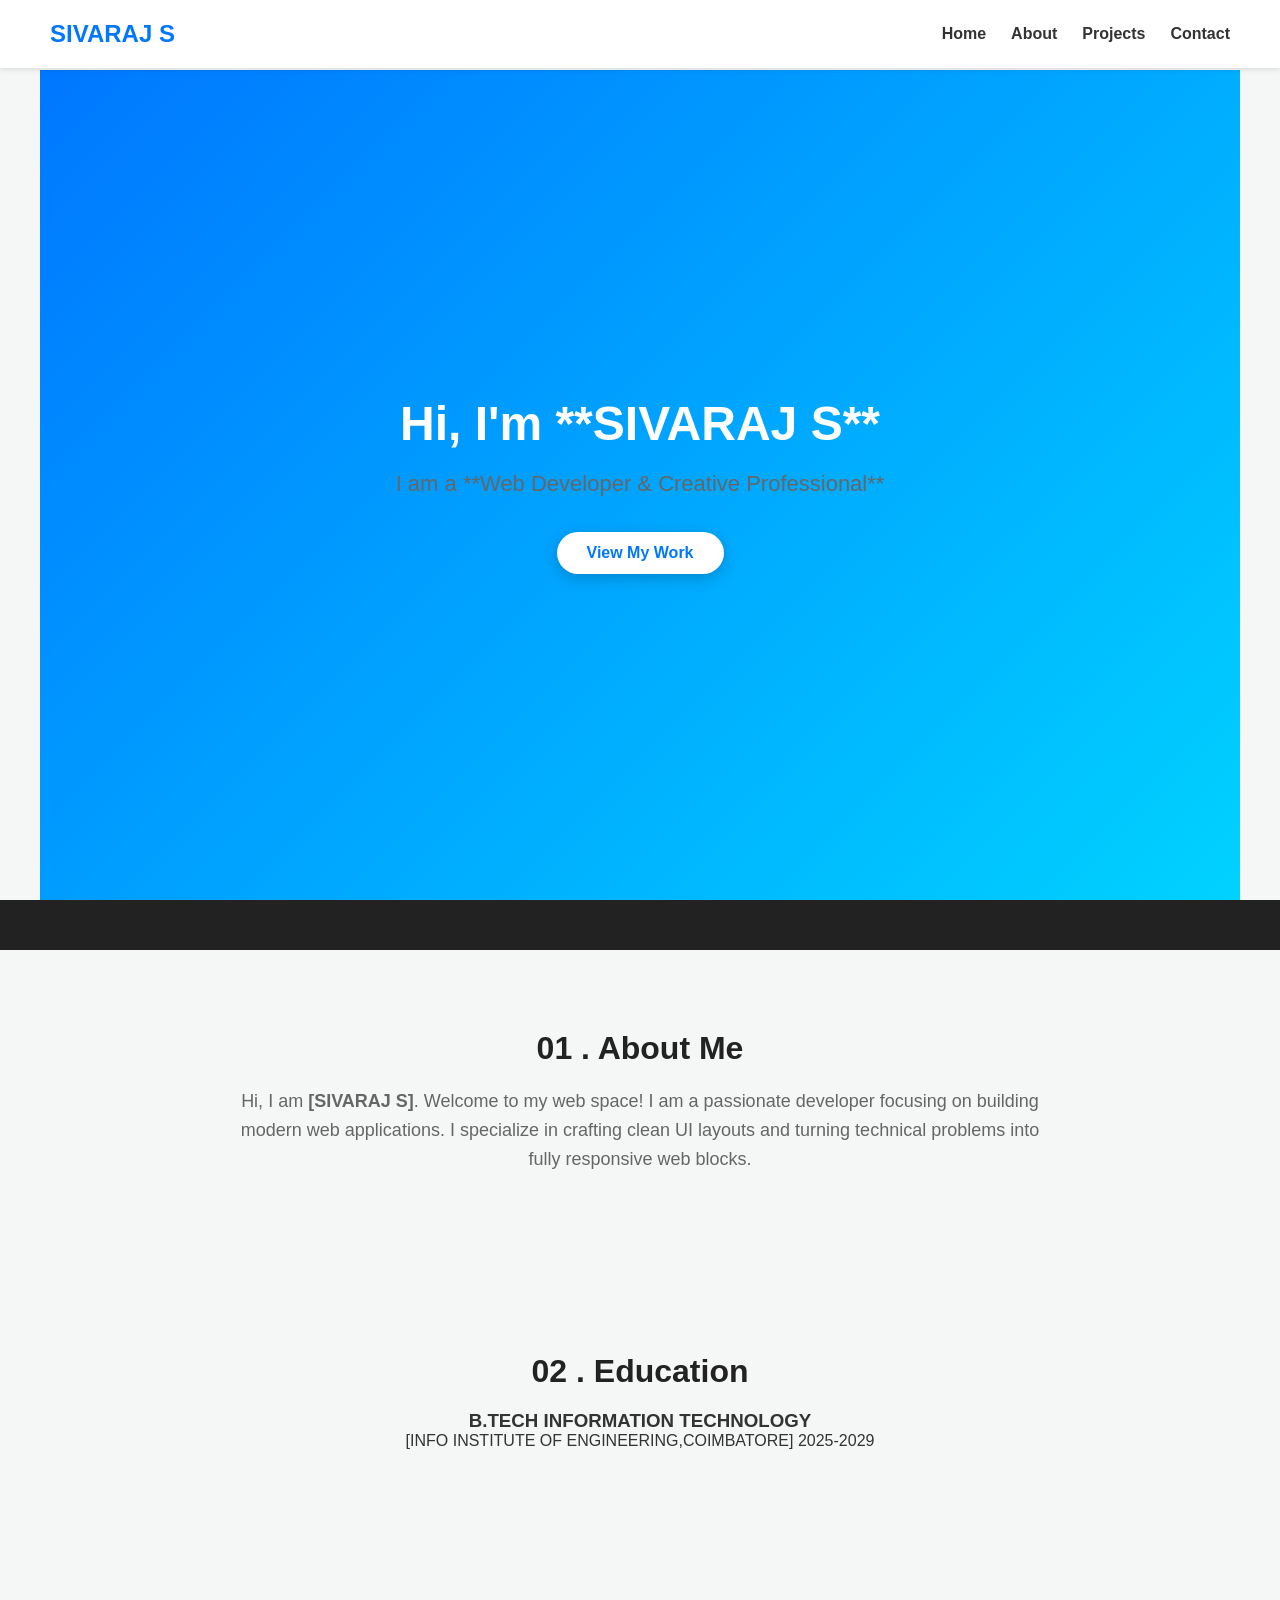
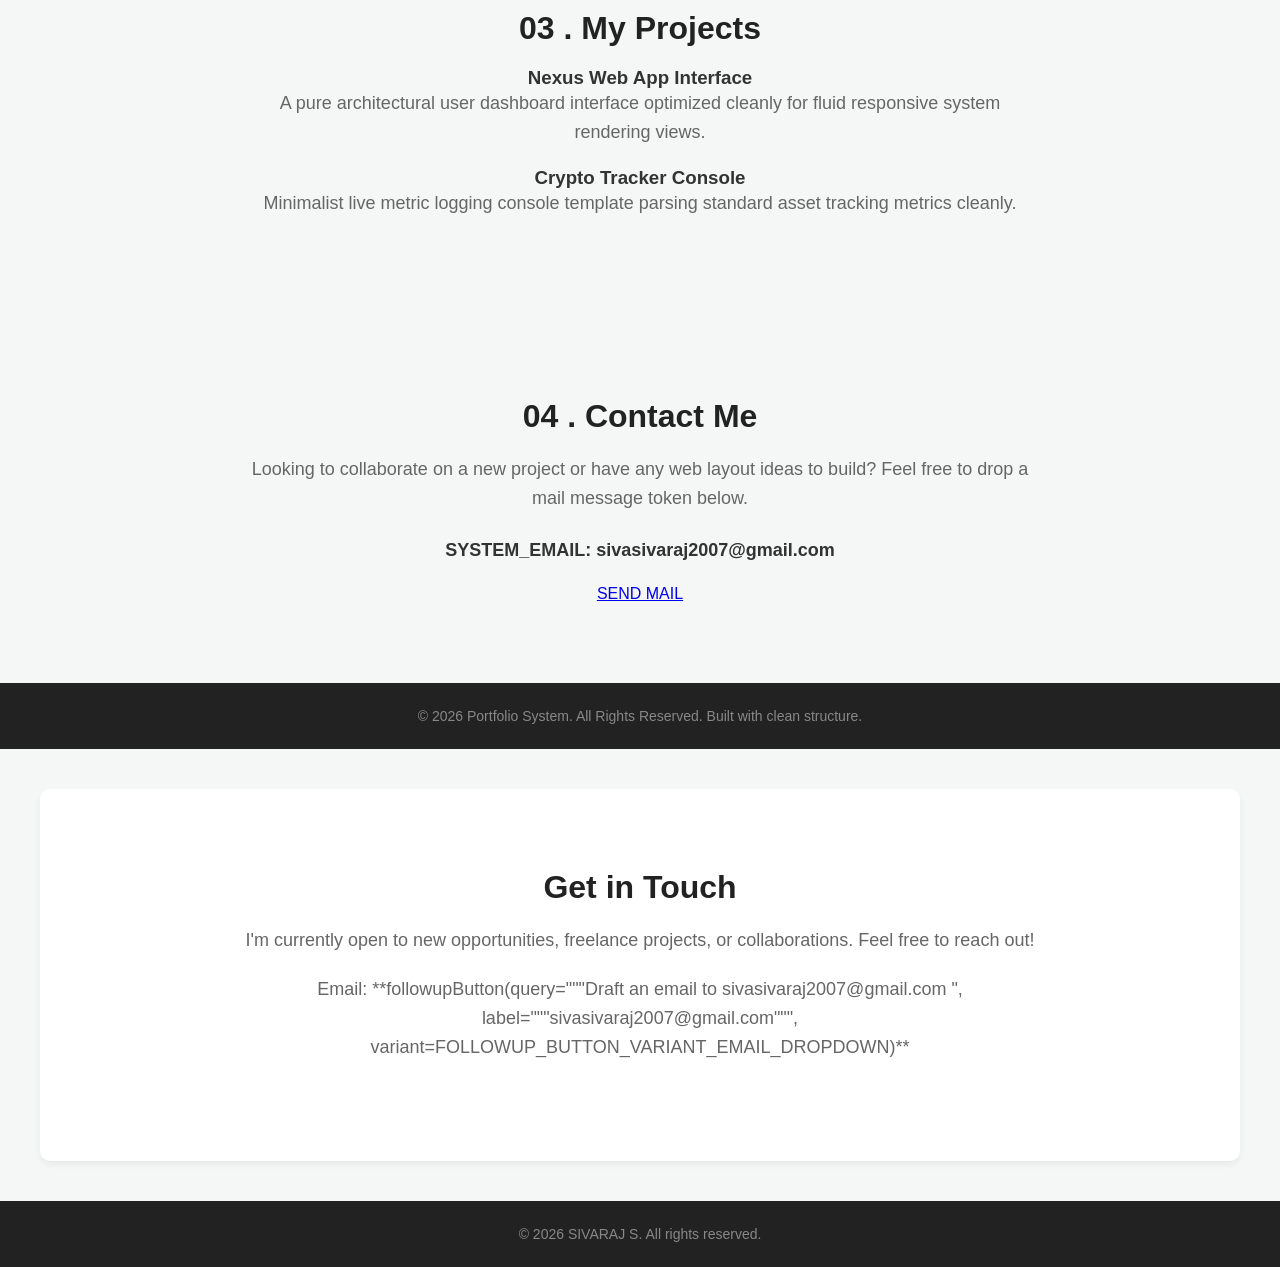
<file: index.html>
<!DOCTYPE html>
<html lang="en">
<head>
    <meta charset="UTF-8">
    <meta name="viewport" content="width=device-width, initial-scale=1.0">
    <title>My Professional Portfolio</title>
    <link rel="stylesheet" href="style.css">
</head>
<body>

    <!-- Navigation Bar -->
    <header>
        <div class="logo">SIVARAJ S</div>
        <nav>
            <ul>
                <li><a href="#home">Home</a></li>
                <li><a href="#about">About</a></li>
                <li><a href="#projects">Projects</a></li>
                <li><a href="#contact">Contact</a></li>
            </ul>
        </nav>
    </header>

    <!-- Hero Section -->
    <section id="home" class="hero">
        <h1>Hi, I'm **SIVARAJ S**</h1>
        <p>I am a **Web Developer & Creative Professional**</p>
        <a href="#projects" class="btn">View My Work</a>
    </section>

        <!-- Bottom Footer -->
        <footer>
            </footer><section id="about">
            <h2> 01 . About Me</h2>
            <p>
                Hi, I am <strong>[SIVARAJ S]</strong>. Welcome to my web space! I am a passionate developer focusing on building modern web applications. 
                I specialize in crafting clean UI layouts and turning technical problems into fully responsive web blocks.
            </p>
        </section>

        <!-- // 02. EDUCATION DETAILS SECTION (Newly Added) -->
        <section id="education">
            <h2> 02 . Education</h2>
            
            <!-- College Details -->
            <div class="item-block">
                <h3>B.TECH INFORMATION TECHNOLOGY</h3>
                <div class="item-meta">
                    <span>[INFO INSTITUTE OF ENGINEERING,COIMBATORE]</span>
                    <span>2025-2029</span>
                </div>
                
            </div>
        </section>

        <!-- // 03. PROJECTS SECTION -->
        <section id="projects">
            <h2>03 . My Projects</h2>
            
            <!-- Project 1 -->
            <div class="item-block">
                <h3>Nexus Web App Interface</h3>
                <p>A pure architectural user dashboard interface optimized cleanly for fluid responsive system rendering views.</p>
            </div>

            <!-- Project 2 -->
            <div class="item-block">
                <h3>Crypto Tracker Console</h3>
                <p>Minimalist live metric logging console template parsing standard asset tracking metrics cleanly.</p>
            </div>
        </section>

        <!-- // 04. CONTACT SECTION -->
        <section id="contact">
            <h2> 04 . Contact Me</h2>
            <p>Looking to collaborate on a new project or have any web layout ideas to build? Feel free to drop a mail message token below.</p>
            <p style="margin-top: 1.5rem; color: var(--text-main); font-weight: 600;">
                SYSTEM_EMAIL: sivasivaraj2007@gmail.com
            </p>
            <a href="mailto:sivasivaraj2007@gmail.com" class="btn-action">SEND MAIL</a>
        </section>

        <!-- Bottom Footer -->
        <footer>
            <p>&copy; 2026 Portfolio System. All Rights Reserved. Built with clean structure.</p>
        </footer>

    </div>


    <!-- Contact Section -->
    <section id="contact" class="contact">
        <h2>Get in Touch</h2>
        <p>I'm currently open to new opportunities, freelance projects, or collaborations. Feel free to reach out!</p>
        <p>Email: **<layout>followupButton(query="""Draft an email to sivasivaraj2007@gmail.com ", label="""sivasivaraj2007@gmail.com""", variant=FOLLOWUP_BUTTON_VARIANT_EMAIL_DROPDOWN)</layout>**</p>
    </section>

    <!-- Footer -->
    <footer>
        <p>&copy; 2026 SIVARAJ S. All rights reserved.</p>
    </footer>

</body>
</html>
</file>
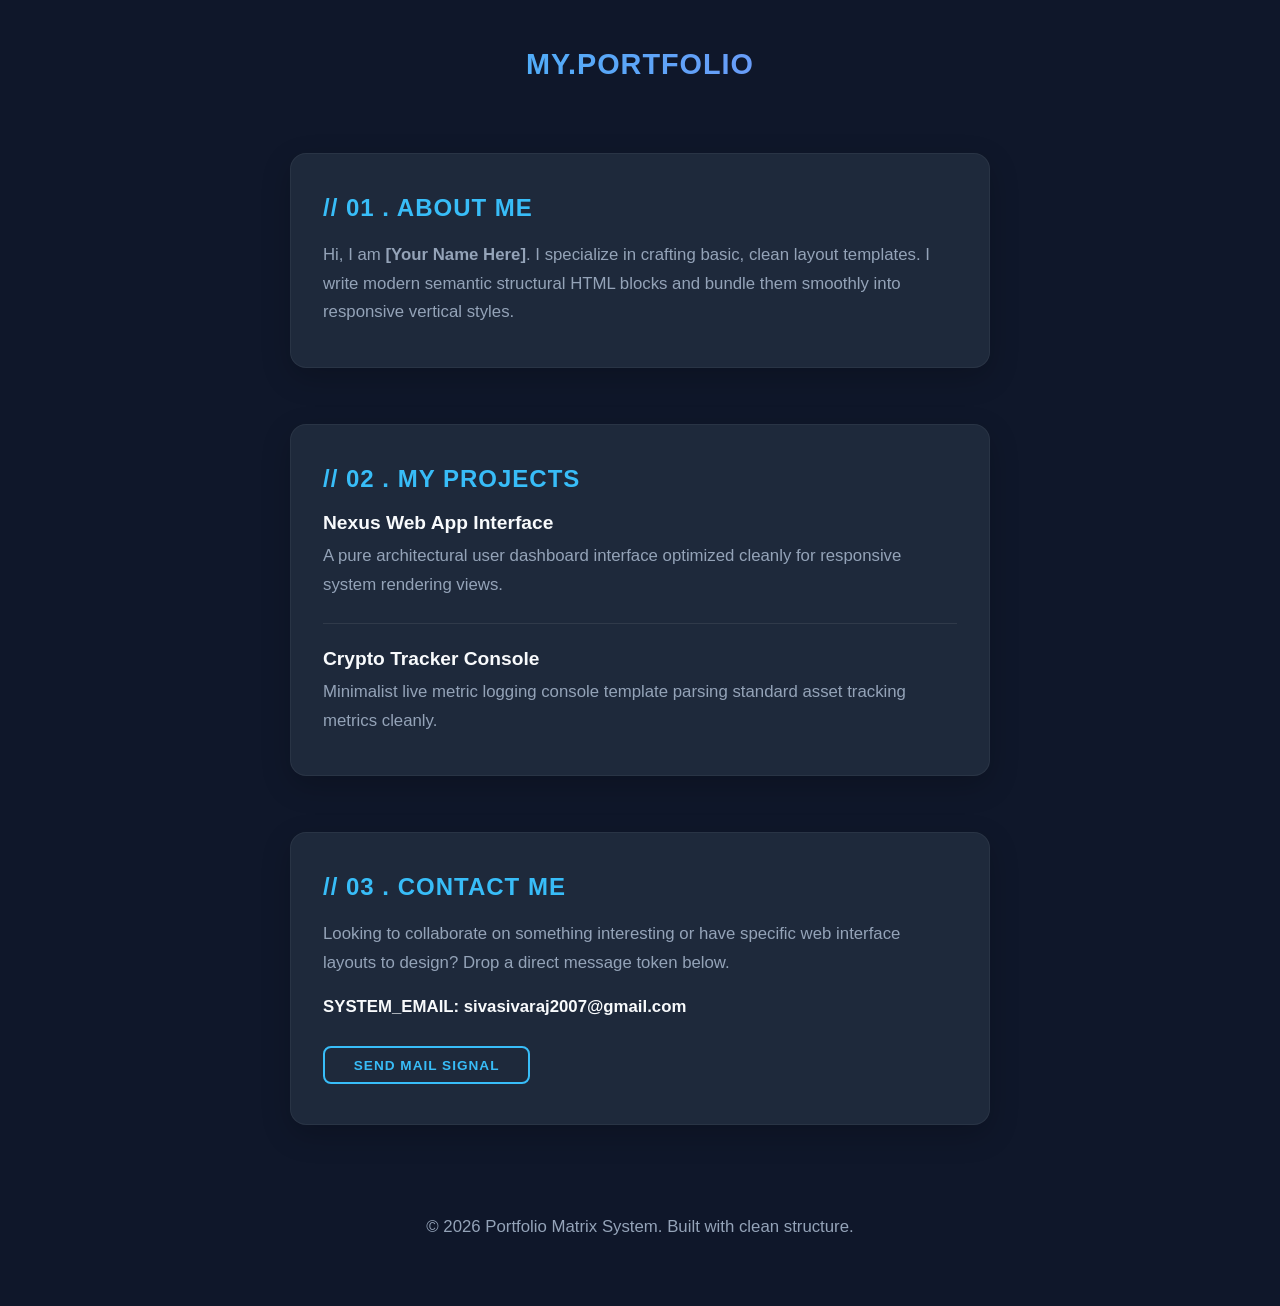
<file: my port.html>
<!DOCTYPE html>
<html lang="en">
<head>
    <meta charset="UTF-8">
    <meta name="viewport" content="width=device-width, initial-scale=1.0">
    <title>Vertical Layout Portfolio</title>
    <style>
        /* Modern Base Configuration */
        :root {
            --bg-color: #0f172a;      /* Slate Dark Background */
            --card-bg: #1e293b;       /* Darker Blue-Grey Card */
            --primary-accent: #38bdf8; /* Electric Cyan */
            --secondary-neon: #818cf8; /* Soft Violet */
            --text-main: #f8fafc;
            --text-muted: #94a3b8;
        }

        * {
            margin: 0;
            padding: 0;
            box-sizing: border-box;
            font-family: 'Segoe UI', Tahoma, Geneva, Verdana, sans-serif;
            scroll-behavior: smooth;
        }

        body {
            background-color: var(--bg-color);
            color: var(--text-main);
            display: flex;
            flex-direction: column;
            align-items: center;
            min-height: 100vh;
            padding: 2rem 1rem;
        }

        /* Continuous One-By-One Layout Wrapper */
        .portfolio-wrapper {
            width: 100%;
            max-width: 700px;
            display: flex;
            flex-direction: column;
            gap: 3.5rem; /* Section-uku naduvil ulla equal spacing vertical gap */
        }

        /* Branding Logo Block at the Top */
        .brand-header {
            text-align: center;
            padding: 1rem 0;
        }

        .brand-logo {
            font-size: 1.8rem;
            font-weight: 800;
            letter-spacing: 1px;
            text-transform: uppercase;
            background: linear-gradient(to right, var(--primary-accent), var(--secondary-neon));
            -webkit-background-clip: text;
            -webkit-text-fill-color: transparent;
        }

        /* Individual Content Blocks */
        section {
            background: var(--card-bg);
            padding: 2.5rem 2rem;
            border-radius: 16px;
            border: 1px solid rgba(255, 255, 255, 0.05);
            box-shadow: 0 10px 30px rgba(0, 0, 0, 0.2);
            transition: transform 0.3s ease, border-color 0.3s ease;
        }

        section:hover {
            transform: translateY(-3px);
            border-color: rgba(56, 189, 248, 0.3);
        }

        h2 {
            font-size: 1.5rem;
            margin-bottom: 1.2rem;
            text-transform: uppercase;
            letter-spacing: 1px;
            color: var(--primary-accent);
            display: flex;
            align-items: center;
            gap: 0.5rem;
        }

        p {
            color: var(--text-muted);
            line-height: 1.7;
            font-size: 1.05rem;
        }

        /* Project Sub-items inside Section */
        .project-item {
            margin-top: 1.5rem;
            padding-top: 1.5rem;
            border-top: 1px solid rgba(255, 255, 255, 0.08);
        }

        .project-item h3 {
            font-size: 1.2rem;
            margin-bottom: 0.5rem;
            color: var(--text-main);
        }

        /* Action Anchor Button */
        .btn-action {
            display: inline-block;
            margin-top: 1.5rem;
            background: transparent;
            color: var(--primary-accent);
            border: 2px solid var(--primary-accent);
            padding: 0.6rem 1.8rem;
            border-radius: 8px;
            text-decoration: none;
            font-weight: 600;
            text-transform: uppercase;
            font-size: 0.85rem;
            letter-spacing: 1px;
            transition: all 0.3s ease;
        }

        .btn-action:hover {
            background: var(--primary-accent);
            color: var(--bg-color);
            box-shadow: 0 0 15px rgba(56, 189, 248, 0.4);
        }

        /* Compact Footer */
        footer {
            text-align: center;
            padding: 2rem 0;
            color: var(--text-muted);
            font-size: 0.85rem;
        }
    </style>
</head>
<body>

    <div class="portfolio-wrapper">

        <!-- Top Header Logo Block -->
        <div class="brand-header">
            <div class="brand-logo">MY.PORTFOLIO</div>
        </div>

        <!-- 1. ABOUT ME BLOCK -->
        <section id="about">
            <h2>// 01 . About Me</h2>
            <p>
                Hi, I am <strong>[Your Name Here]</strong>. I specialize in crafting basic, clean layout templates. 
                I write modern semantic structural HTML blocks and bundle them smoothly into responsive vertical styles.
            </p>
        </section>

        <!-- 2. PROJECTS BLOCK -->
        <section id="projects">
            <h2>// 02 . My Projects</h2>
            
            <div class="project-item" style="border: none; margin-top: 0; padding-top: 0;">
                <h3>Nexus Web App Interface</h3>
                <p>A pure architectural user dashboard interface optimized cleanly for responsive system rendering views.</p>
            </div>

            <div class="project-item">
                <h3>Crypto Tracker Console</h3>
                <p>Minimalist live metric logging console template parsing standard asset tracking metrics cleanly.</p>
            </div>
        </section>

        <!-- 3. CONTACT BLOCK -->
        <section id="contact">
            <h2>// 03 . Contact Me</h2>
            <p>Looking to collaborate on something interesting or have specific web interface layouts to design? Drop a direct message token below.</p>
            <p style="margin-top: 1rem; color: var(--text-main); font-weight: 600;">
                SYSTEM_EMAIL: sivasivaraj2007@gmail.com
            </p>
            <a href="mailto:sivasivaraj2007@gmail.com" class="btn-action">Send Mail Signal</a>
        </section>

        <!-- Bottom Footer -->
        <footer>
            <p>&copy; 2026 Portfolio Matrix System. Built with clean structure.</p>
        </footer>

    </div>

</body>
</html>
</file>
<file: style.css>
/* Reset & General Styles */
* {
    margin: 0;
    padding: 0;
    box-sizing: border-box;
    font-family: 'Segoe UI', Tahoma, Geneva, Verdana, sans-serif;
    scroll-behavior: smooth;
}

body {
    background-color: #f4f7f6;
    color: #333;
    padding-top: 70px; /* Space for the fixed header */
}

/* Header & Navigation */
header {
    background-color: #ffffff;
    padding: 20px 50px;
    display: flex;
    justify-content: space-between;
    align-items: center;
    position: fixed;
    width: 100%;
    top: 0;
    left: 0;
    box-shadow: 0 2px 5px rgba(0,0,0,0.1);
    z-index: 1000;
}

header .logo {
    font-size: 24px;
    font-weight: bold;
    color: #0077ff;
}

header nav ul {
    display: flex;
    list-style: none;
}

header nav ul li {
    margin-left: 25px;
}

header nav ul li a {
    text-decoration: none;
    color: #333;
    font-weight: 600;
    transition: color 0.3s;
}

header nav ul li a:hover {
    color: #0077ff;
}

/* Hero Section */
.hero {
    height: calc(100vh - 70px);
    display: flex;
    flex-direction: column;
    justify-content: center;
    align-items: center;
    background: linear-gradient(135deg, #0077ff, #00d2ff);
    color: white;
    text-align: center;
    padding: 0 20px;
}

.hero h1 {
    font-size: 48px;
    margin-bottom: 15px;
}

.hero p {
    font-size: 22px;
    margin-bottom: 30px;
}

.btn {
    padding: 12px 30px;
    background-color: white;
    color: #0077ff;
    text-decoration: none;
    border-radius: 25px;
    font-weight: bold;
    box-shadow: 0 4px 15px rgba(0,0,0,0.2);
    transition: all 0.3s;
}

.btn:hover {
    background-color: #333;
    color: white;
    transform: translateY(-2px);
}

/* General Section Formatting */
section {
    padding: 80px 40px;
    text-align: center;
    max-width: 1200px;
    margin: 0 auto;
}

.about, .contact {
    background-color: #ffffff;
    border-radius: 10px;
    margin-top: 40px;
    margin-bottom: 40px;
    box-shadow: 0 4px 6px rgba(0,0,0,0.05);
}

section h2 {
    font-size: 32px;
    margin-bottom: 20px;
    color: #222;
}

section p {
    font-size: 18px;
    line-height: 1.6;
    color: #666;
    max-width: 800px;
    margin: 0 auto 20px auto;
}

/* Projects Grid Layout */
.project-grid {
    display: grid;
    grid-template-columns: repeat(auto-fit, minmax(300px, 1fr));
    gap: 30px;
    margin-top: 40px;
}

.project-card {
    background-color: white;
    padding: 30px;
    border-radius: 10px;
    box-shadow: 0 4px 6px rgba(0,0,0,0.1);
    text-align: left;
    transition: transform 0.3s;
}

.project-card:hover {
    transform: translateY(-5px);
}

.project-card h3 {
    margin-bottom: 15px;
    color: #0077ff;
}

/* Footer Section */
footer {
    background-color: #222;
    color: #888;
    text-align: center;
    padding: 25px;
    font-size: 14px;
}
</file>
